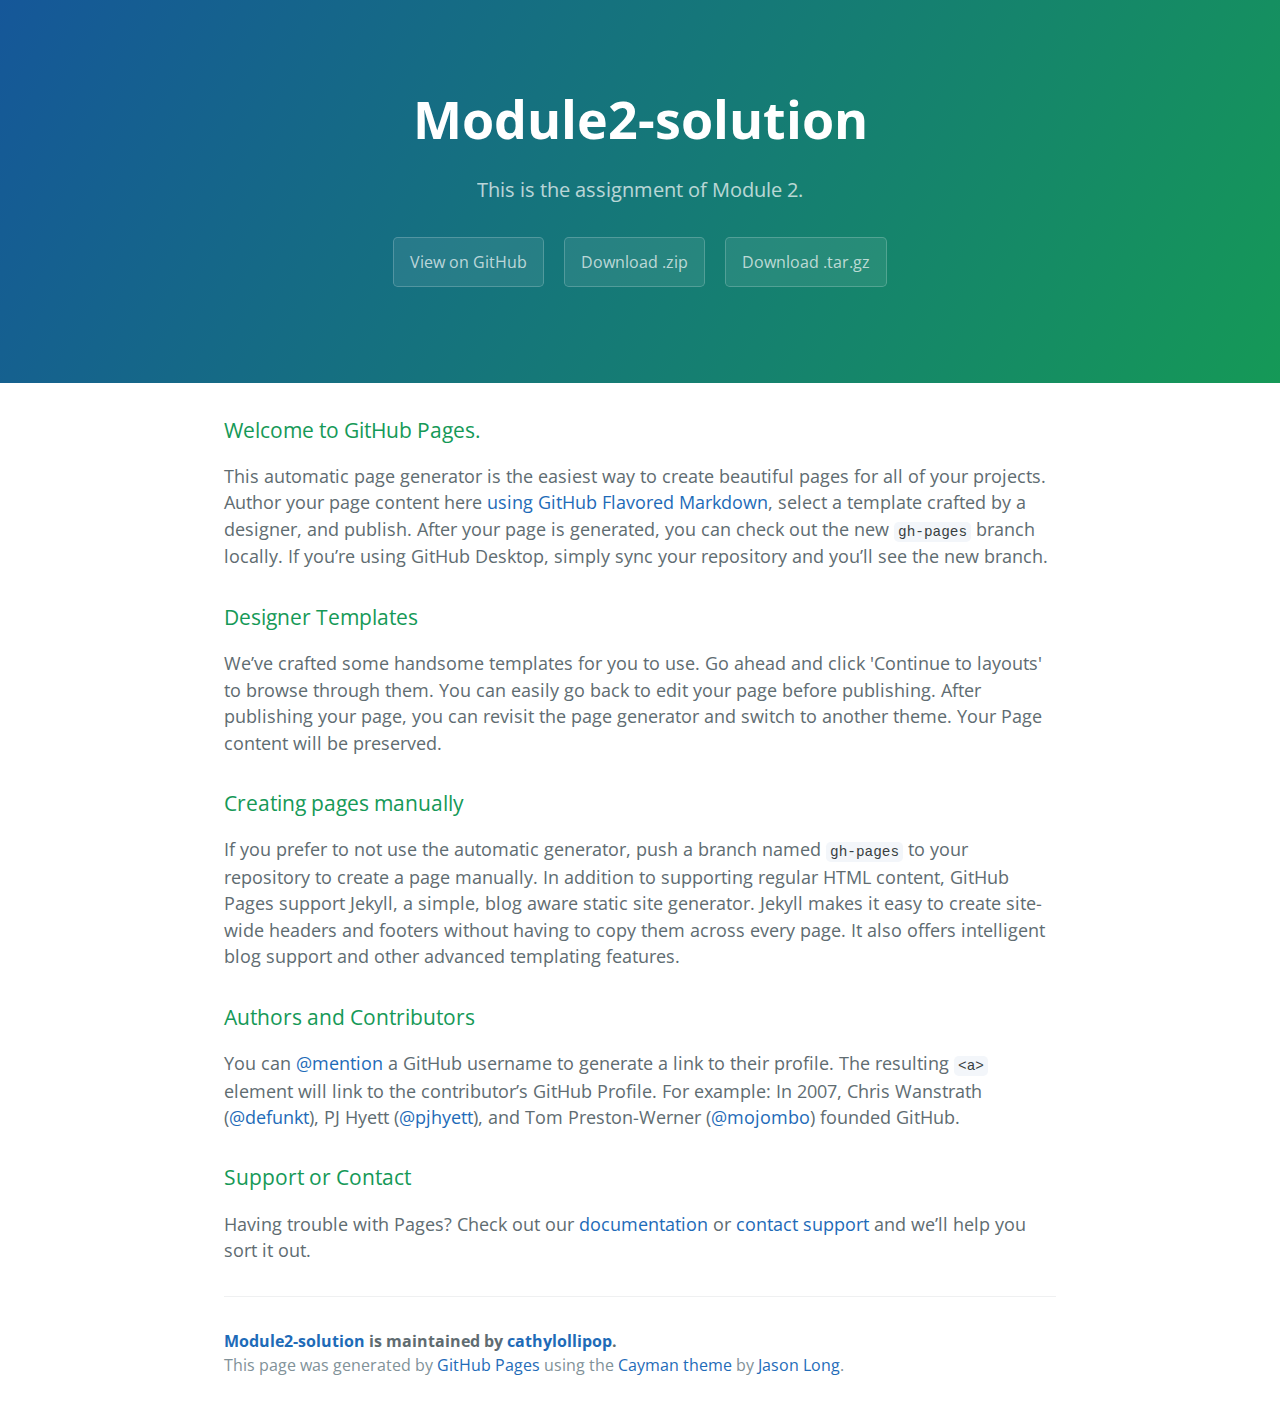
<file: index.html>
<!DOCTYPE html>
<html lang="en-us">
  <head>
    <meta charset="UTF-8">
    <title>Module2-solution by cathylollipop</title>
    <meta name="viewport" content="width=device-width, initial-scale=1">
    <link rel="stylesheet" type="text/css" href="stylesheets/normalize.css" media="screen">
    <link href='https://fonts.googleapis.com/css?family=Open+Sans:400,700' rel='stylesheet' type='text/css'>
    <link rel="stylesheet" type="text/css" href="stylesheets/stylesheet.css" media="screen">
    <link rel="stylesheet" type="text/css" href="stylesheets/github-light.css" media="screen">
  </head>
  <body>
    <section class="page-header">
      <h1 class="project-name">Module2-solution</h1>
      <h2 class="project-tagline">This is the assignment of Module 2.</h2>
      <a href="https://github.com/cathylollipop/module2-solution" class="btn">View on GitHub</a>
      <a href="https://github.com/cathylollipop/module2-solution/zipball/master" class="btn">Download .zip</a>
      <a href="https://github.com/cathylollipop/module2-solution/tarball/master" class="btn">Download .tar.gz</a>
    </section>

    <section class="main-content">
      <h3>
<a id="welcome-to-github-pages" class="anchor" href="#welcome-to-github-pages" aria-hidden="true"><span aria-hidden="true" class="octicon octicon-link"></span></a>Welcome to GitHub Pages.</h3>

<p>This automatic page generator is the easiest way to create beautiful pages for all of your projects. Author your page content here <a href="https://guides.github.com/features/mastering-markdown/">using GitHub Flavored Markdown</a>, select a template crafted by a designer, and publish. After your page is generated, you can check out the new <code>gh-pages</code> branch locally. If you’re using GitHub Desktop, simply sync your repository and you’ll see the new branch.</p>

<h3>
<a id="designer-templates" class="anchor" href="#designer-templates" aria-hidden="true"><span aria-hidden="true" class="octicon octicon-link"></span></a>Designer Templates</h3>

<p>We’ve crafted some handsome templates for you to use. Go ahead and click 'Continue to layouts' to browse through them. You can easily go back to edit your page before publishing. After publishing your page, you can revisit the page generator and switch to another theme. Your Page content will be preserved.</p>

<h3>
<a id="creating-pages-manually" class="anchor" href="#creating-pages-manually" aria-hidden="true"><span aria-hidden="true" class="octicon octicon-link"></span></a>Creating pages manually</h3>

<p>If you prefer to not use the automatic generator, push a branch named <code>gh-pages</code> to your repository to create a page manually. In addition to supporting regular HTML content, GitHub Pages support Jekyll, a simple, blog aware static site generator. Jekyll makes it easy to create site-wide headers and footers without having to copy them across every page. It also offers intelligent blog support and other advanced templating features.</p>

<h3>
<a id="authors-and-contributors" class="anchor" href="#authors-and-contributors" aria-hidden="true"><span aria-hidden="true" class="octicon octicon-link"></span></a>Authors and Contributors</h3>

<p>You can <a href="https://help.github.com/articles/basic-writing-and-formatting-syntax/#mentioning-users-and-teams" class="user-mention">@mention</a> a GitHub username to generate a link to their profile. The resulting <code>&lt;a&gt;</code> element will link to the contributor’s GitHub Profile. For example: In 2007, Chris Wanstrath (<a href="https://github.com/defunkt" class="user-mention">@defunkt</a>), PJ Hyett (<a href="https://github.com/pjhyett" class="user-mention">@pjhyett</a>), and Tom Preston-Werner (<a href="https://github.com/mojombo" class="user-mention">@mojombo</a>) founded GitHub.</p>

<h3>
<a id="support-or-contact" class="anchor" href="#support-or-contact" aria-hidden="true"><span aria-hidden="true" class="octicon octicon-link"></span></a>Support or Contact</h3>

<p>Having trouble with Pages? Check out our <a href="https://help.github.com/pages">documentation</a> or <a href="https://github.com/contact">contact support</a> and we’ll help you sort it out.</p>

      <footer class="site-footer">
        <span class="site-footer-owner"><a href="https://github.com/cathylollipop/module2-solution">Module2-solution</a> is maintained by <a href="https://github.com/cathylollipop">cathylollipop</a>.</span>

        <span class="site-footer-credits">This page was generated by <a href="https://pages.github.com">GitHub Pages</a> using the <a href="https://github.com/jasonlong/cayman-theme">Cayman theme</a> by <a href="https://twitter.com/jasonlong">Jason Long</a>.</span>
      </footer>

    </section>

  
  </body>
</html>
</file>
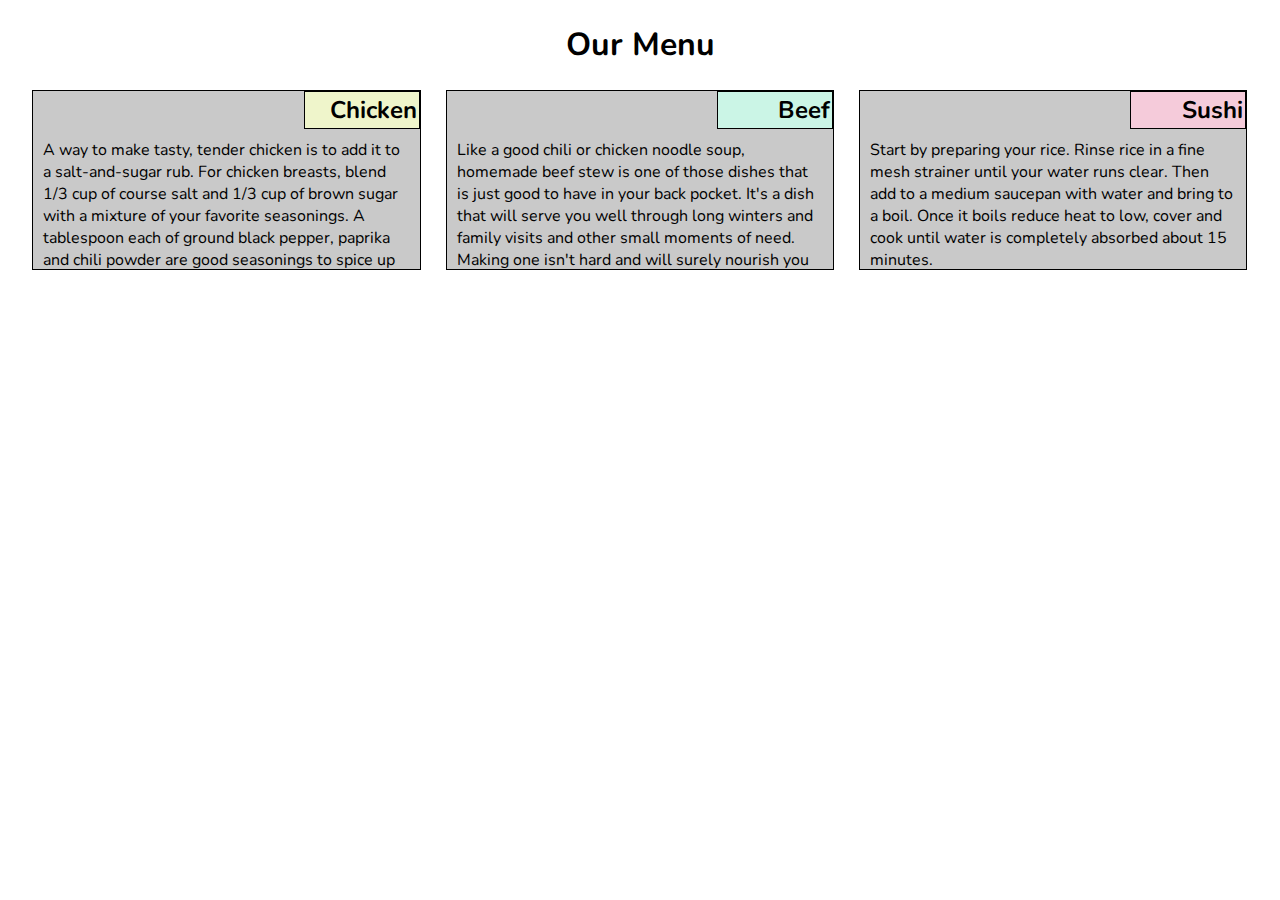
<file: site/index.html>
<!DOCTYPE html>
<html>
<head>
	<title>Module 2 Assignment</title>
	<link rel="stylesheet" type="text/css" href="text.css">
	<link href='https://fonts.googleapis.com/css?family=Nunito' rel='stylesheet' type='text/css'>
	<meta name="viewport" content="width=device-width, initial-scale=1">
</head>
<body>
<h1>Our Menu</h1>

<div class="row">
	<section class="col-lg-4 col-md-6 col-sm-12">
			<h2 id="chicken">Chicken</h2>
			<p>A way to make tasty, tender chicken is to add it to a salt-and-sugar rub. For chicken breasts, blend 1/3 cup of course salt and 1/3 cup of brown sugar with a mixture of your favorite seasonings. A tablespoon each of ground black pepper, paprika and chili powder are good seasonings to spice up this mix.</p>
	</section>
	<section class="col-lg-4 col-md-6 col-sm-12">
			<h2 id="beef">Beef</h2>
			<p>Like a good chili or chicken noodle soup, homemade beef stew is one of those dishes that is just good to have in your back pocket. It's a dish that will serve you well through long winters and family visits and other small moments of need. Making one isn't hard and will surely nourish you through several meals.</p>
	</section>
	<section class="col-lg-4 col-md-12 col-sm-12">
			<h2 id="sushi">Sushi</h2>
			<p>Start by preparing your rice. Rinse rice in a fine mesh strainer until your water runs clear. Then add to a medium saucepan with water and bring to a boil. Once it boils reduce heat to low, cover and cook until water is completely absorbed about 15 minutes.</p>
	</section>
</div>
<div style="clear:both"></div>
</body>
</html>
</file>
<file: stylesheets/stylesheet.css>
* {
  box-sizing: border-box; }

body {
  padding: 0;
  margin: 0;
  font-family: "Open Sans", "Helvetica Neue", Helvetica, Arial, sans-serif;
  font-size: 16px;
  line-height: 1.5;
  color: #606c71; }

a {
  color: #1e6bb8;
  text-decoration: none; }
  a:hover {
    text-decoration: underline; }

.btn {
  display: inline-block;
  margin-bottom: 1rem;
  color: rgba(255, 255, 255, 0.7);
  background-color: rgba(255, 255, 255, 0.08);
  border-color: rgba(255, 255, 255, 0.2);
  border-style: solid;
  border-width: 1px;
  border-radius: 0.3rem;
  transition: color 0.2s, background-color 0.2s, border-color 0.2s; }
  .btn + .btn {
    margin-left: 1rem; }

.btn:hover {
  color: rgba(255, 255, 255, 0.8);
  text-decoration: none;
  background-color: rgba(255, 255, 255, 0.2);
  border-color: rgba(255, 255, 255, 0.3); }

@media screen and (min-width: 64em) {
  .btn {
    padding: 0.75rem 1rem; } }

@media screen and (min-width: 42em) and (max-width: 64em) {
  .btn {
    padding: 0.6rem 0.9rem;
    font-size: 0.9rem; } }

@media screen and (max-width: 42em) {
  .btn {
    display: block;
    width: 100%;
    padding: 0.75rem;
    font-size: 0.9rem; }
    .btn + .btn {
      margin-top: 1rem;
      margin-left: 0; } }

.page-header {
  color: #fff;
  text-align: center;
  background-color: #159957;
  background-image: linear-gradient(120deg, #155799, #159957); }

@media screen and (min-width: 64em) {
  .page-header {
    padding: 5rem 6rem; } }

@media screen and (min-width: 42em) and (max-width: 64em) {
  .page-header {
    padding: 3rem 4rem; } }

@media screen and (max-width: 42em) {
  .page-header {
    padding: 2rem 1rem; } }

.project-name {
  margin-top: 0;
  margin-bottom: 0.1rem; }

@media screen and (min-width: 64em) {
  .project-name {
    font-size: 3.25rem; } }

@media screen and (min-width: 42em) and (max-width: 64em) {
  .project-name {
    font-size: 2.25rem; } }

@media screen and (max-width: 42em) {
  .project-name {
    font-size: 1.75rem; } }

.project-tagline {
  margin-bottom: 2rem;
  font-weight: normal;
  opacity: 0.7; }

@media screen and (min-width: 64em) {
  .project-tagline {
    font-size: 1.25rem; } }

@media screen and (min-width: 42em) and (max-width: 64em) {
  .project-tagline {
    font-size: 1.15rem; } }

@media screen and (max-width: 42em) {
  .project-tagline {
    font-size: 1rem; } }

.main-content :first-child {
  margin-top: 0; }
.main-content img {
  max-width: 100%; }
.main-content h1, .main-content h2, .main-content h3, .main-content h4, .main-content h5, .main-content h6 {
  margin-top: 2rem;
  margin-bottom: 1rem;
  font-weight: normal;
  color: #159957; }
.main-content p {
  margin-bottom: 1em; }
.main-content code {
  padding: 2px 4px;
  font-family: Consolas, "Liberation Mono", Menlo, Courier, monospace;
  font-size: 0.9rem;
  color: #383e41;
  background-color: #f3f6fa;
  border-radius: 0.3rem; }
.main-content pre {
  padding: 0.8rem;
  margin-top: 0;
  margin-bottom: 1rem;
  font: 1rem Consolas, "Liberation Mono", Menlo, Courier, monospace;
  color: #567482;
  word-wrap: normal;
  background-color: #f3f6fa;
  border: solid 1px #dce6f0;
  border-radius: 0.3rem; }
  .main-content pre > code {
    padding: 0;
    margin: 0;
    font-size: 0.9rem;
    color: #567482;
    word-break: normal;
    white-space: pre;
    background: transparent;
    border: 0; }
.main-content .highlight {
  margin-bottom: 1rem; }
  .main-content .highlight pre {
    margin-bottom: 0;
    word-break: normal; }
.main-content .highlight pre, .main-content pre {
  padding: 0.8rem;
  overflow: auto;
  font-size: 0.9rem;
  line-height: 1.45;
  border-radius: 0.3rem; }
.main-content pre code, .main-content pre tt {
  display: inline;
  max-width: initial;
  padding: 0;
  margin: 0;
  overflow: initial;
  line-height: inherit;
  word-wrap: normal;
  background-color: transparent;
  border: 0; }
  .main-content pre code:before, .main-content pre code:after, .main-content pre tt:before, .main-content pre tt:after {
    content: normal; }
.main-content ul, .main-content ol {
  margin-top: 0; }
.main-content blockquote {
  padding: 0 1rem;
  margin-left: 0;
  color: #819198;
  border-left: 0.3rem solid #dce6f0; }
  .main-content blockquote > :first-child {
    margin-top: 0; }
  .main-content blockquote > :last-child {
    margin-bottom: 0; }
.main-content table {
  display: block;
  width: 100%;
  overflow: auto;
  word-break: normal;
  word-break: keep-all; }
  .main-content table th {
    font-weight: bold; }
  .main-content table th, .main-content table td {
    padding: 0.5rem 1rem;
    border: 1px solid #e9ebec; }
.main-content dl {
  padding: 0; }
  .main-content dl dt {
    padding: 0;
    margin-top: 1rem;
    font-size: 1rem;
    font-weight: bold; }
  .main-content dl dd {
    padding: 0;
    margin-bottom: 1rem; }
.main-content hr {
  height: 2px;
  padding: 0;
  margin: 1rem 0;
  background-color: #eff0f1;
  border: 0; }

@media screen and (min-width: 64em) {
  .main-content {
    max-width: 64rem;
    padding: 2rem 6rem;
    margin: 0 auto;
    font-size: 1.1rem; } }

@media screen and (min-width: 42em) and (max-width: 64em) {
  .main-content {
    padding: 2rem 4rem;
    font-size: 1.1rem; } }

@media screen and (max-width: 42em) {
  .main-content {
    padding: 2rem 1rem;
    font-size: 1rem; } }

.site-footer {
  padding-top: 2rem;
  margin-top: 2rem;
  border-top: solid 1px #eff0f1; }

.site-footer-owner {
  display: block;
  font-weight: bold; }

.site-footer-credits {
  color: #819198; }

@media screen and (min-width: 64em) {
  .site-footer {
    font-size: 1rem; } }

@media screen and (min-width: 42em) and (max-width: 64em) {
  .site-footer {
    font-size: 1rem; } }

@media screen and (max-width: 42em) {
  .site-footer {
    font-size: 0.9rem; } }
</file>
<file: stylesheets/github-light.css>
/*
The MIT License (MIT)

Copyright (c) 2016 GitHub, Inc.

Permission is hereby granted, free of charge, to any person obtaining a copy
of this software and associated documentation files (the "Software"), to deal
in the Software without restriction, including without limitation the rights
to use, copy, modify, merge, publish, distribute, sublicense, and/or sell
copies of the Software, and to permit persons to whom the Software is
furnished to do so, subject to the following conditions:

The above copyright notice and this permission notice shall be included in all
copies or substantial portions of the Software.

THE SOFTWARE IS PROVIDED "AS IS", WITHOUT WARRANTY OF ANY KIND, EXPRESS OR
IMPLIED, INCLUDING BUT NOT LIMITED TO THE WARRANTIES OF MERCHANTABILITY,
FITNESS FOR A PARTICULAR PURPOSE AND NONINFRINGEMENT. IN NO EVENT SHALL THE
AUTHORS OR COPYRIGHT HOLDERS BE LIABLE FOR ANY CLAIM, DAMAGES OR OTHER
LIABILITY, WHETHER IN AN ACTION OF CONTRACT, TORT OR OTHERWISE, ARISING FROM,
OUT OF OR IN CONNECTION WITH THE SOFTWARE OR THE USE OR OTHER DEALINGS IN THE
SOFTWARE.

*/

.pl-c /* comment */ {
  color: #969896;
}

.pl-c1 /* constant, variable.other.constant, support, meta.property-name, support.constant, support.variable, meta.module-reference, markup.raw, meta.diff.header */,
.pl-s .pl-v /* string variable */ {
  color: #0086b3;
}

.pl-e /* entity */,
.pl-en /* entity.name */ {
  color: #795da3;
}

.pl-smi /* variable.parameter.function, storage.modifier.package, storage.modifier.import, storage.type.java, variable.other */,
.pl-s .pl-s1 /* string source */ {
  color: #333;
}

.pl-ent /* entity.name.tag */ {
  color: #63a35c;
}

.pl-k /* keyword, storage, storage.type */ {
  color: #a71d5d;
}

.pl-s /* string */,
.pl-pds /* punctuation.definition.string, string.regexp.character-class */,
.pl-s .pl-pse .pl-s1 /* string punctuation.section.embedded source */,
.pl-sr /* string.regexp */,
.pl-sr .pl-cce /* string.regexp constant.character.escape */,
.pl-sr .pl-sre /* string.regexp source.ruby.embedded */,
.pl-sr .pl-sra /* string.regexp string.regexp.arbitrary-repitition */ {
  color: #183691;
}

.pl-v /* variable */ {
  color: #ed6a43;
}

.pl-id /* invalid.deprecated */ {
  color: #b52a1d;
}

.pl-ii /* invalid.illegal */ {
  color: #f8f8f8;
  background-color: #b52a1d;
}

.pl-sr .pl-cce /* string.regexp constant.character.escape */ {
  font-weight: bold;
  color: #63a35c;
}

.pl-ml /* markup.list */ {
  color: #693a17;
}

.pl-mh /* markup.heading */,
.pl-mh .pl-en /* markup.heading entity.name */,
.pl-ms /* meta.separator */ {
  font-weight: bold;
  color: #1d3e81;
}

.pl-mq /* markup.quote */ {
  color: #008080;
}

.pl-mi /* markup.italic */ {
  font-style: italic;
  color: #333;
}

.pl-mb /* markup.bold */ {
  font-weight: bold;
  color: #333;
}

.pl-md /* markup.deleted, meta.diff.header.from-file */ {
  color: #bd2c00;
  background-color: #ffecec;
}

.pl-mi1 /* markup.inserted, meta.diff.header.to-file */ {
  color: #55a532;
  background-color: #eaffea;
}

.pl-mdr /* meta.diff.range */ {
  font-weight: bold;
  color: #795da3;
}

.pl-mo /* meta.output */ {
  color: #1d3e81;
}
</file>
<file: site/text.css>
body {
	box-sizing: border-box;
	margin:auto;
	padding:0 20px;
	font-family: 'Nunito', sans-serif;
}

h1 {
	text-align:center;
	padding:2px;
}

section {
	box-sizing: border-box;
	height:180px;
	margin:5px auto;
	border:1px solid black;
	float:left;
	background-color:#C9C9C9;
	position:relative;
	overflow: scroll;
}


h2 {
	text-align:right;
	border:1px solid black;
	margin:0;
	padding:2px;
	float:right;
	width:110px;
	text-shadow: 1px black;
}	

#chicken {
	background-color:#EFF5CB;
}

#beef {
	background-color:#CBF5E6;
}

#sushi {
	background-color:#F5CBDA;
}

p {
	padding:10px;
	clear:both;
}

.row {
	width:100%;
}

@media (min-width: 992px) {
	.col-lg-4 {
		width:31.33%;
		margin: auto 1%;
	}
}

@media (min-width: 768px) and (max-width: 991px) {
	.col-md-6 {
		width:48%;
		margin: auto 1%;
	}
	.col-md-12 {
		width:98%;
		margin:2% 1%;
	}
}

@media (max-width: 767px) {
	.col-sm-12 {
		width:96%;
		margin:2%;
	}
}
</file>
